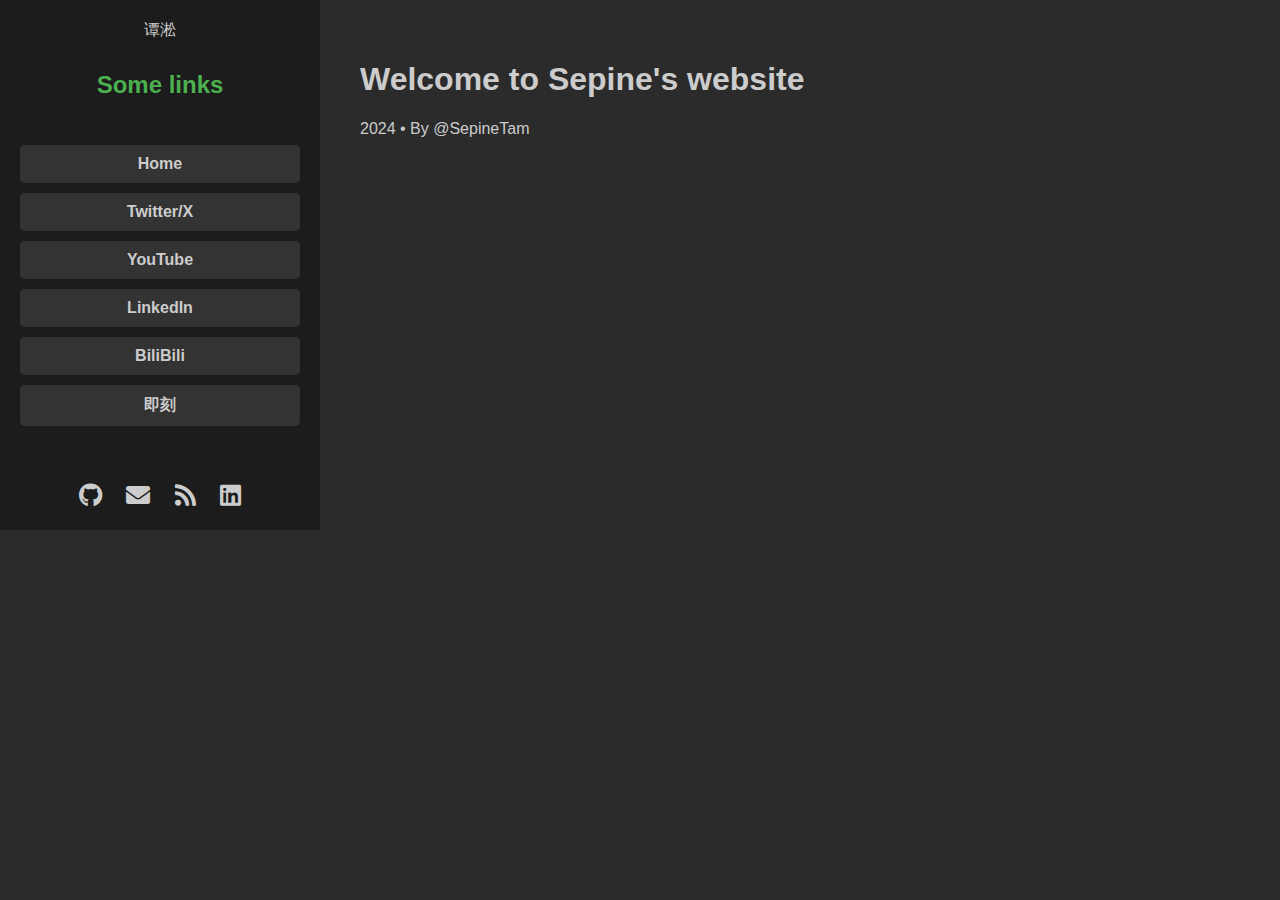
<file: index.html>
<!DOCTYPE html>
<html lang="en">
<head>
    <link rel="stylesheet" href="https://cdnjs.cloudflare.com/ajax/libs/font-awesome/5.15.4/css/all.min.css">
    <meta charset="UTF-8">
    <meta name="viewport" content="width=device-width, initial-scale=1.0">
    <title>Sepine Tam's Blog</title>

    <style>
        body {
            font-family: Arial, sans-serif;
            margin: 0;
            padding: 0;
            display: flex;
            background-color: #2b2b2b;
            color: #ccc;
        }
        a {
            color: inherit; /* Prevent default link color */
            text-decoration: none; /* Remove underline from links */
        }
        .sidebar {
            width: 25%;
            background: #1c1c1c;
            padding: 20px;
            box-sizing: border-box;
            display: flex;
            flex-direction: column;
            align-items: center;
        }
        .main-content {
            width: 75%;
            padding: 40px;
            box-sizing: border-box;
            background: #2b2b2b;
        }
        .sidebar h1 {
            color: #fff;
            text-align: center;
        }
        .sidebar h2 {
            color: #4CAF50;
            text-align: center;
            margin-top: 30px;
        }
        .sidebar ul {
            list-style: none;
            padding: 0;
            width: 100%;
        }
        .sidebar ul li {
            background: #333;
            margin: 10px 0;
            border-radius: 5px;
            text-align: center;
        }
        .sidebar ul li a {
            display: block;
            padding: 10px;
            color: #ccc;
            text-decoration: none;
            font-weight: bold;
        }
        .sidebar ul li a:hover {
            background: #4CAF50;
            color: #fff;
        }
        .contact {
            text-align: center;
            font-size: 1.2em;
            margin-top: 20px;
        }
        .linkedin-badge {
            text-align: center;
            margin-top: 20px;
        }
        .profile-img {
            border-radius: 50%;
            width: 150px;
            height: 150px;
        }
        .sidebar .social-links {
            margin-top: 30px;
        }
        .sidebar .social-links a {
            margin: 0 10px;
            color: #ccc;
            text-decoration: none;
            font-size: 1.5em;
        }
        .sidebar .social-links a:hover {
            color: #4CAF50;
        }
    </style>
</head>
<body>
    <div class="sidebar">
        <script src="https://platform.linkedin.com/badges/js/profile.js" async defer type="text/javascript"></script>
        <div class="badge-base LI-profile-badge" data-locale="zh_CN" data-size="large" data-theme="light" data-type="VERTICAL" data-vanity="sepinetam" data-version="v1"><a class="badge-base__link LI-simple-link" href="https://cn.linkedin.com/in/sepinetam?trk=profile-badge">谭淞</a></div>
        <h2>Some links</h2>
        <ul>
            <li><a href="/">Home</a></li>
            <li><a href="https://x.com/sepinetam">Twitter/X</a></li>
            <li><a href="https://youtube.com/@SepineTam/videos">YouTube</a></li>
            <li><a href="https://www.linkedin.com/in/sepinetam">LinkedIn</a></li>
            <li><a href="https://space.bilibili.com/341069498/">BiliBili</a></li>
            <li><a href="https://m.okjike.com/users/31EF2D7C-687B-4EF8-A9C5-978A7B2F0DA8">即刻</a></li>
        </ul>
        <div class="social-links">
            <a href="https://github.com/sepinetam"><i class="fab fa-github"></i></a>
            <a href="mailto:sepinetam@gmail.com"><i class="fas fa-envelope"></i></a>
            <a href="https://sepinetam.com/feed.xml"><i class="fas fa-rss"></i></a>
            <a href="https://www.linkedin.com/in/sepinetam"><i class="fab fa-linkedin"></i></a>
        </div>
    </div>
    <div class="main-content">
        <h1>Welcome to Sepine's website</h1>
        <p>2024 • By @SepineTam</p>

    </div>
</body>
</html>
</file>
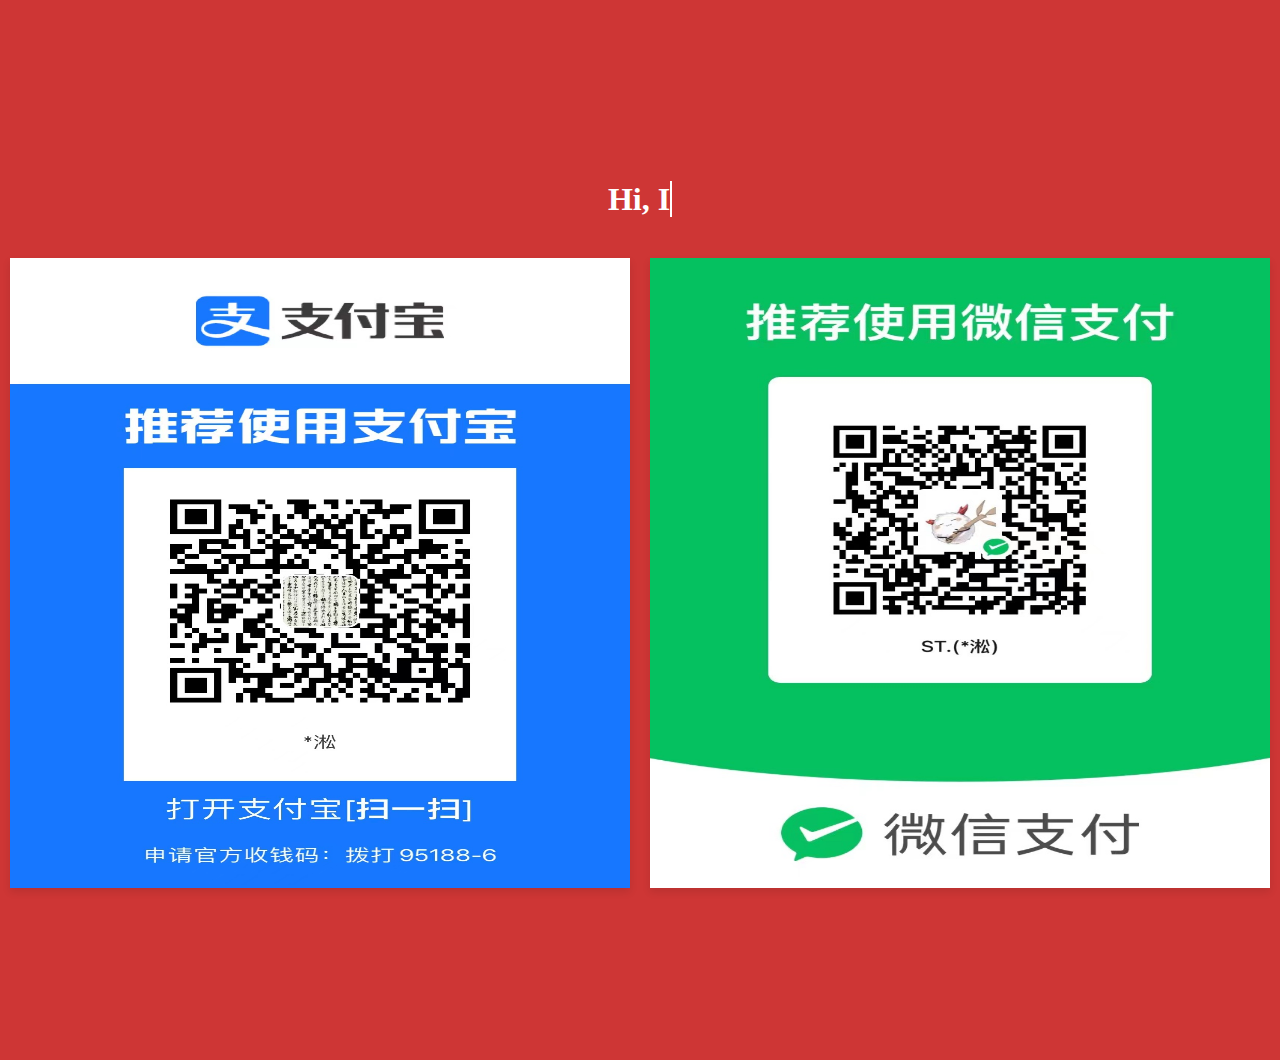
<file: donate/index.html>
<!DOCTYPE html>
<html lang="zh" xmlns="http://www.w3.org/1999/html">
<head>
    <meta charset="UTF-8">
    <meta name="viewport" content="width=device-width, initial-scale=1.0">
    <title>Donate me~</title>
    <link rel="stylesheet" href="donate.css">
    <link rel="stylesheet" href="../typewriter/typewriter.css">
    <script src="../typewriter/typewriter.js"></script>
</head>
<body>
<h1>
    <a href="" class="typewrite" data-period="2000"
       data-type='[ "Hi, Im Sepine Tam.", "Here is donate website", "Thanks for your donate", "Love you🥰" ]'>
    <span class="wrap"></span>
    </a>
</h1>
<div class="qr-container">
    <img src="img-donate/AliPay.jpg" alt="AliPay" class="qr-code">
    <img src="img-donate/WeChatPay.jpg" alt="WeChat Pay" class="qr-code">
</div>
</body>
</html>
</file>
<file: donate/donate.css>
/* 基础样式设置 */
body, html {
    width: 100%; /* 页面宽度 */
    height: 100%; /* 页面高度 */
    margin: 0;
    padding: 0;
    overflow-x: hidden; /* 防止水平滚动 */
}

body {
    display: flex;
    flex-direction: column; /* 垂直方向排列 */
    align-items: center; /* 水平居中对齐 */
    justify-content: flex-start; /* 从顶部开始排列内容 */
}

h1 {
    /*margin-top: 20px; !* 上边距 *!*/
    margin-bottom: 20px; /* 下边距 */
}

/* 二维码容器样式 */
.qr-container {
    display: flex; /* 横向布局 */
    justify-content: space-evenly; /* 图片间距均匀分布 */
    align-items: center; /* 垂直居中 */
    width: 100%; /* 宽度100% */
    max-height: 70vh; /* 最大高度为视窗的70% */
    padding: 20px; /* 添加内边距 */
}

.qr-code {
    flex: 1; /* 使每个图片占据平均空间 */
    max-height: 100%; /* 图片最大高度为容器高度 */
    height: auto; /* 高度自动 */
    width: auto; /* 宽度自动 */
    margin: 0 10px; /* 添加左右外边距 */
    box-shadow: 0 4px 8px rgba(0,0,0,0.1); /* 添加阴影 */
}

/* 响应式布局：屏幕宽度小于600px时 */
@media (max-width: 600px) {
    .qr-container {
        flex-direction: column; /* 改为竖向布局 */
        width: 80%; /* 宽度调整为视窗的80% */
        max-height: none; /* 移除最大高度限制 */
    }

    .qr-code {
        max-width: 100%; /* 图片最大宽度为容器宽度 */
        margin-bottom: 20px; /* 增加图片之间的间距 */
    }
}
</file>
<file: typewriter/typewriter.css>
body {
    background-color:#ce3635;
    text-align: center;
    color:#fff;
    padding-top:10em;
}

* { color:#fff; text-decoration: none;}
</file>
